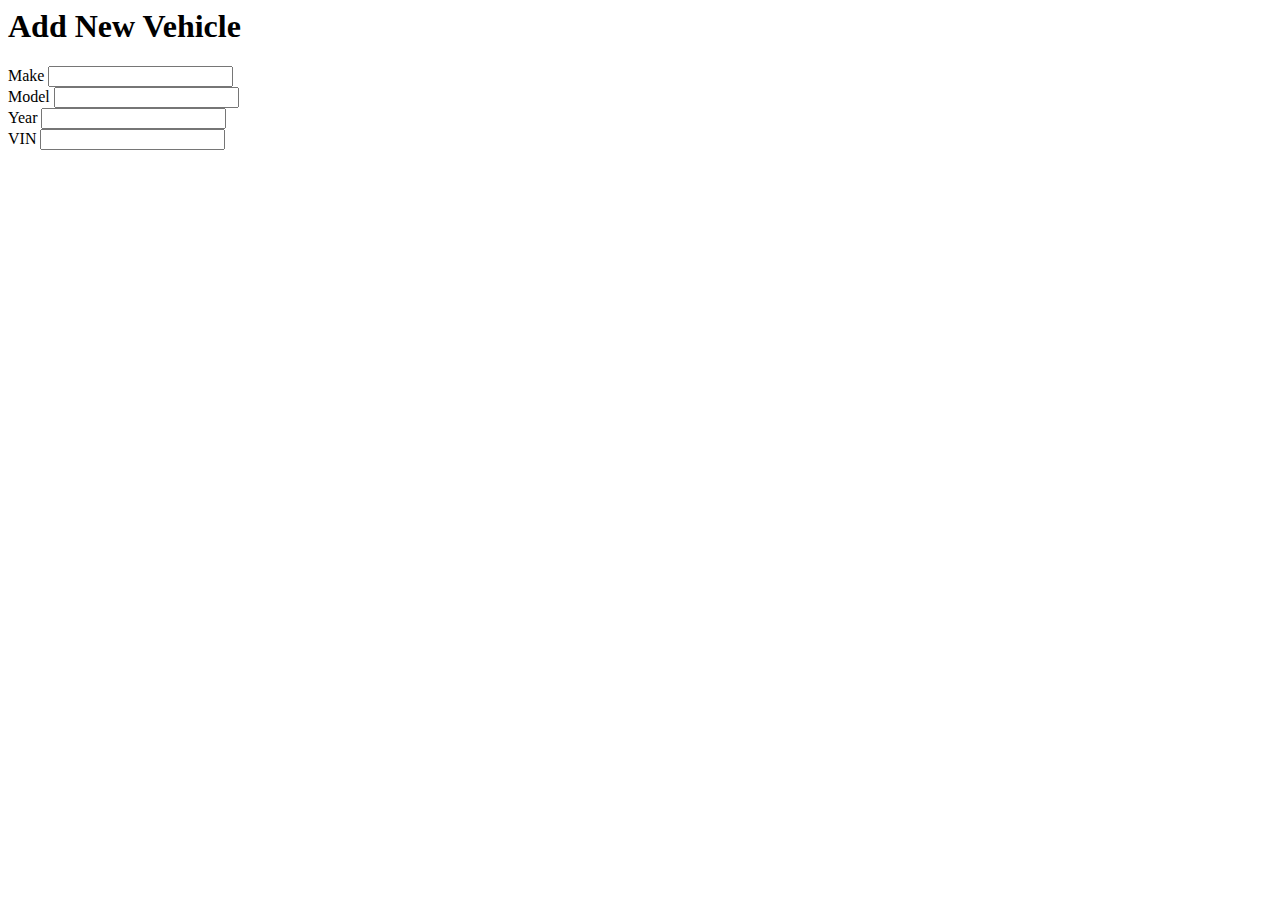
<file: AgencyVehicles/index.html>
<html lang="en">
<head>
    <meta charset="UTF-8">
    <meta http-equiv="X-UA-Compatible" content="IE=edge">
    <meta name="viewport" content="initial-scale=1.0">
    <title>Document</title>
</head>
<body>
    <h1>Add New Vehicle</h1>
    <form>
        <div class="form-group">
            <label for="txtMake">Make</label>
            <input type="text" id="txtMake">
        </div>
        <div class="form-group">
            <label for="txtModel">Model</label>
            <input type="text" id="txtModel">
        </div>
        <div class="form-group">
            <label for="txtYear">Year</label>
            <input type="number" id="txtYear">
        </div>
        <div class="form-group">
            <label for="txtVIN">VIN</label>
            <input type="text" id="txtVIN">
        </div>
        
    </form>
</body>
</html>
</file>
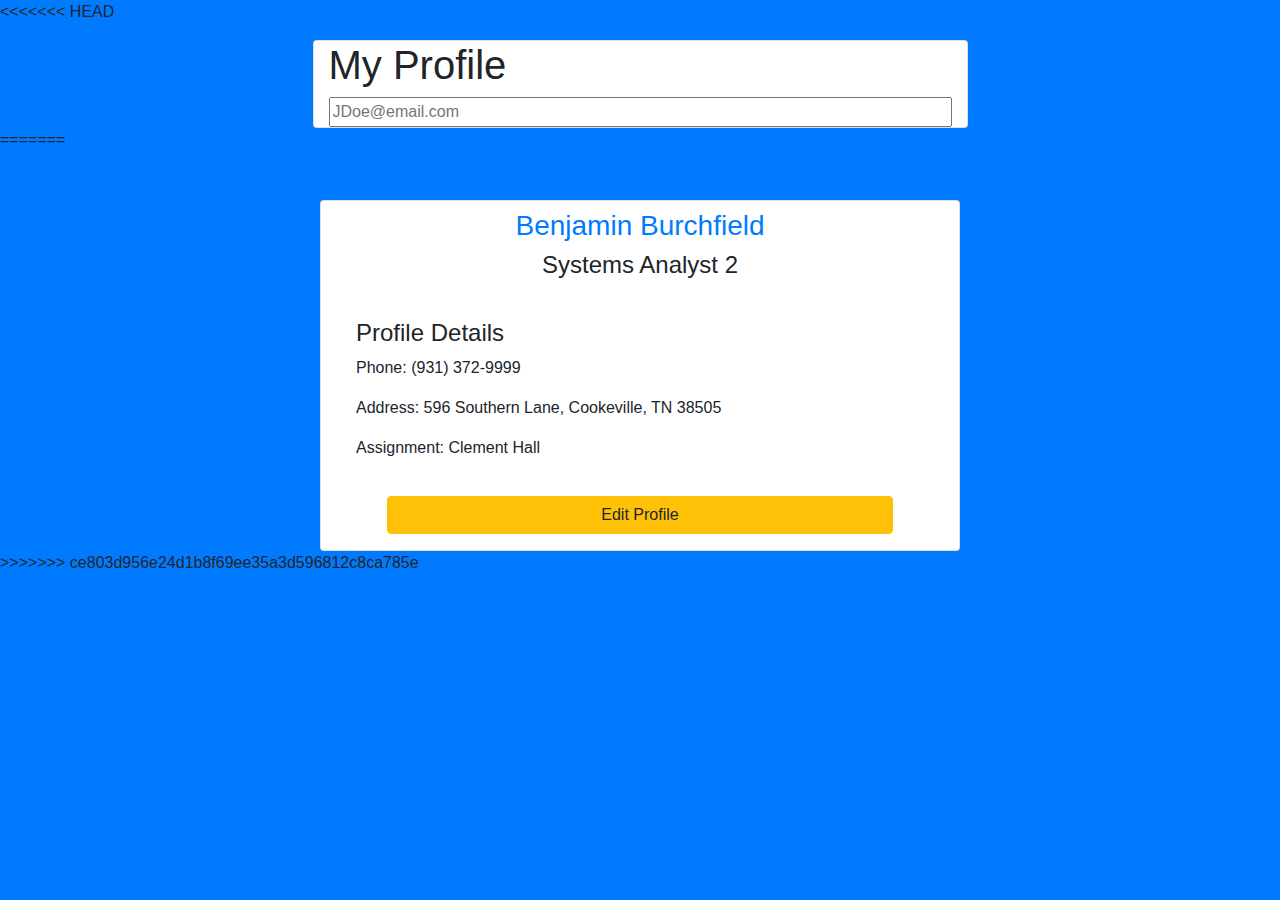
<file: Assignment-2/index.html>
<!DOCTYPE html>
<html lang="en">
<head>
    <meta charset="UTF-8">
    <meta http-equiv="X-UA-Compatible" content="IE=edge">
    <meta name="viewport" content="width=device-width, initial-scale=1.0">
    <title>My Blog</title>
<<<<<<< HEAD
    <link rel="stylesheet" href="css/lib/bootstrap.min.css">
</head>
<body style="background-color: black;">
    <div id="drawer" class="row">
        <div class="col-6 offset-3 card mt-3" id="profile">
            <h1>My Profile</h1>
            <input type="text" id="txtContactEmail" placeholder="JDoe@email.com">
        </div>
    </div>
    <script src="js/lib/jquery.min.js"></script>
    <script src="js/lib/bootstrap.bundle.min.js"></script>
=======
	<link rel="stylesheet" href="https://cdn.jsdelivr.net/npm/bootstrap@4.6.0/dist/css/bootstrap.min.css" integrity="sha384-B0vP5xmATw1+K9KRQjQERJvTumQW0nPEzvF6L/Z6nronJ3oUOFUFpCjEUQouq2+l" crossorigin="anonymous">

</head>
<body class="bg-primary">
	<div class="mt-5">
		<div id="employeeProfile" class="card col-6 offset-3">
			<div class="card-title mt-2">
				<h3 class="text-center"><a href="mailto:bburchfield@tntech.edu">Benjamin Burchfield</a></h3>
				<h4 class="text-center">Systems Analyst 2</h4>
			</div>
			<div class="card-body">
				<h4>Profile Details</h4>
				<p>Phone:  (931) 372-9999</p>
				<p>Address:  596 Southern Lane, Cookeville, TN 38505</p>
				<p>Assignment:  Clement Hall</p>
			</div>
			<button class="btn btn-warning col-10 offset-1 mb-3">Edit Profile</button>
		</div>
	</div>
	<script src="https://code.jquery.com/jquery-3.5.1.slim.min.js" integrity="sha384-DfXdz2htPH0lsSSs5nCTpuj/zy4C+OGpamoFVy38MVBnE+IbbVYUew+OrCXaRkfj" crossorigin="anonymous"></script>
	<script src="https://cdn.jsdelivr.net/npm/bootstrap@4.6.0/dist/js/bootstrap.bundle.min.js" integrity="sha384-Piv4xVNRyMGpqkS2by6br4gNJ7DXjqk09RmUpJ8jgGtD7zP9yug3goQfGII0yAns" crossorigin="anonymous"></script>
>>>>>>> ce803d956e24d1b8f69ee35a3d596812c8ca785e
</body>
</html>
</file>
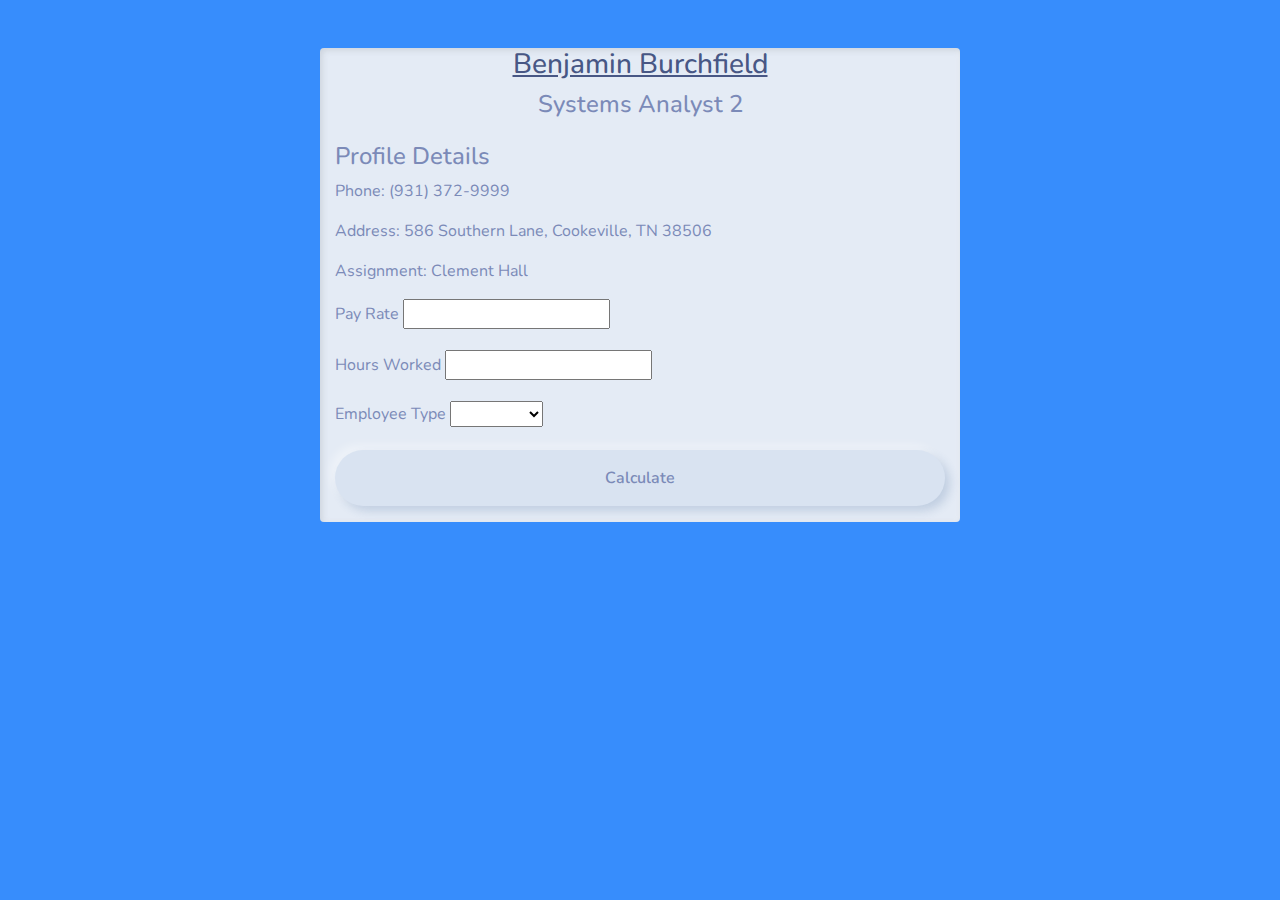
<file: Assignment-4/index.html>
<!DOCTYPE html>
<html lang="en"></html>
<head>
    <meta charset="UTF-8">
    <meta name="viewport" content="width=device-width, initial-scale=1.0">
    <title>Assignment 4</title>
    <link rel="stylesheet" href="css/lib/bootstrap.min.css">
    <link rel="stylesheet" href="css/lib/morph.min.css">
</head>
<body class="bg-primary">
    <div class="card col-6 offset-3 mt-5">
        <h3 class="text-center"><a href="mailto:bburchfield@tntech.edu">Benjamin Burchfield</a></h3>
        <h4 class="text-center">Systems Analyst 2</h4>
        <h4 class="mt-3">Profile Details</h4>
        <p>Phone: (931) 372-9999</p>
        <p>Address:  586 Southern Lane, Cookeville, TN 38506</p>
        <p>Assignment:  Clement Hall</p>
        <div class="form-group">
            <label for="txtPayRate">Pay Rate</label>
            <input id="txtPayRate">
        </div>
        <div class="form-group" id="divHours">
            <label for="txtHours">Hours Worked</label>
            <input id="txtHours">
        </div>
        <div class="form-group">
            <label for="cboEmployeeType">Employee Type</label>
            <select id="cboEmployeeType">
                <option></option>
                <option value="FULL">Full Time</option>
                <option value="PART">Part Time</option>
            </select>
        </div>
        
        <button type="button" id="btnTest" class="btn btn-warning mb-3">Calculate</button>
    </div>
    

    <script src="js/lib/jquery.min.js"></script>
    <script src="js/lib/bootstrap.bundle.min.js"></script>
    <script src="js/app.js"></script>
</body>
</html>
</file>
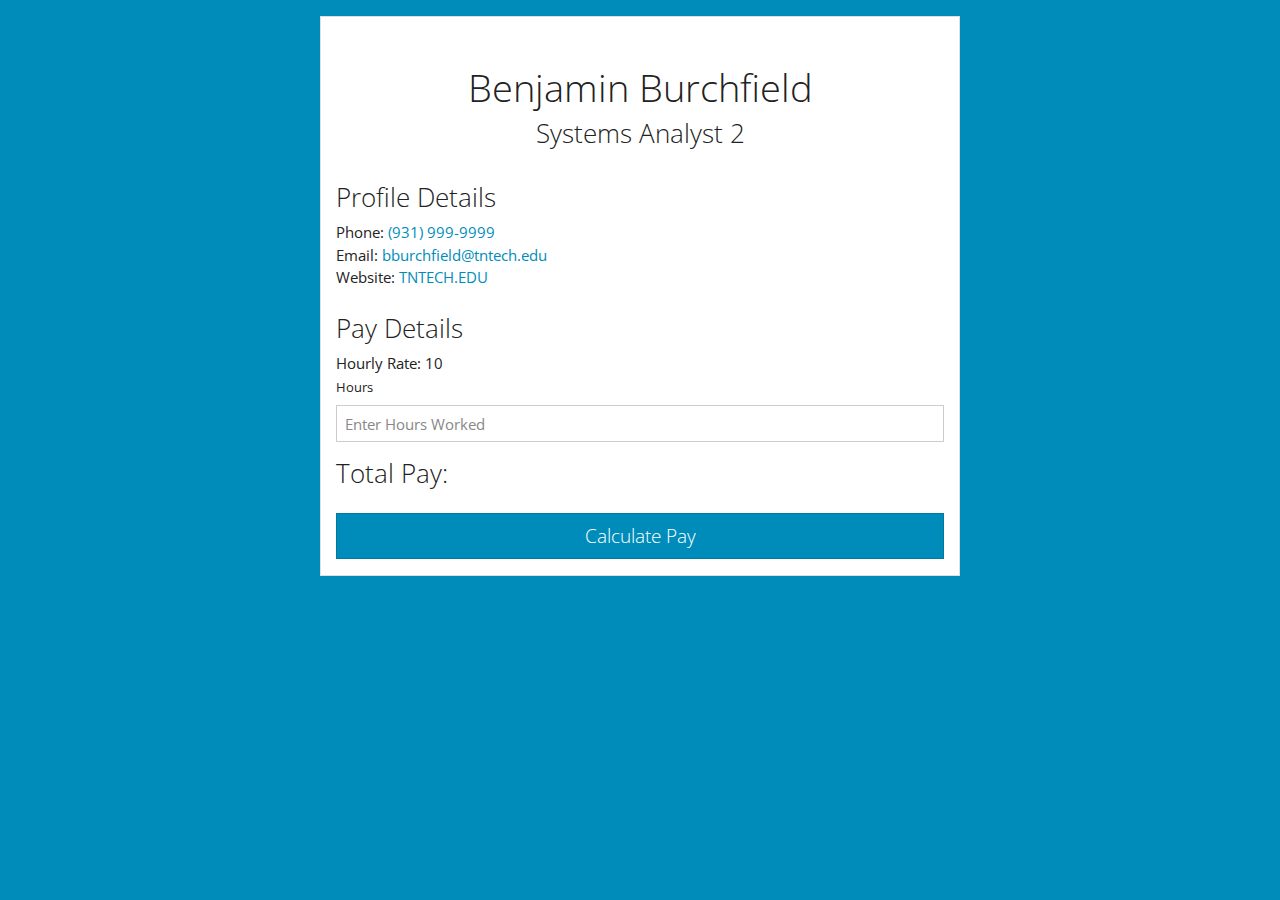
<file: FromScratch/index.html>
<!DOCTYPE html>
<html lang="en">
    <head>
        <meta charset="UTF-8">
        <meta http-equiv="X-UA-Compatible" content="IE=edge">
        <meta name="viewport" content="width=device-width, initial-scale=1.0">
        <title>From Scratch</title>
        <link rel="stylesheet" href="CSS/lib/bootstrap.min.css">
        <link rel="stylesheet" href="CSS/lib/yeti.min.css">
    </head>
    <body class="bg-primary">
        <div>
            <div class="card mt-3 col-6 offset-3">
                <h1 class="text-center mt-5">Benjamin Burchfield</h1>
                <h3 class="text-center">Systems Analyst 2</h3>
                <h3 class="mt-4">Profile Details</h3>
                <p class="mt-0 mb-0">Phone: <a href="tel:9319999999">(931) 999-9999</a></p>
                <p class="mt-0 mb-0">Email: <a href="mailto:bburchfield@tntech.edu">bburchfield@tntech.edu</a></p>
                <p class="mt-0 mb-0">Website: <a href="https://www.tntech.edu">TNTECH.EDU</a></p>
                <h3 class="mt-4">Pay Details</h3>
                <p class="mt-0 mb-0">Hourly Rate: <span id="spanHourlyRate">10</span></p>
                <div class="form-group">
                    <label for="txtHours" class="form-label">Hours</label>
                    <input type="number" class="form-control" id="txtHours" placeholder="Enter Hours Worked">
                </div>
                <h3>Total Pay: <span id="spanTotalPay"></span></h3>
                <button class="btn btn-lg btn-primary mb-3 mt-3" id="btnCalculatePay">Calculate Pay</button>
            </div>
        </div>
        <script src="JS/lib/jquery-3.6.0.min.js"></script>
        <script src="JS/lib/bootstrap.bundle.min.js"></script>
        <script src="JS/app.js"></script>
    </body>
</html>
</file>
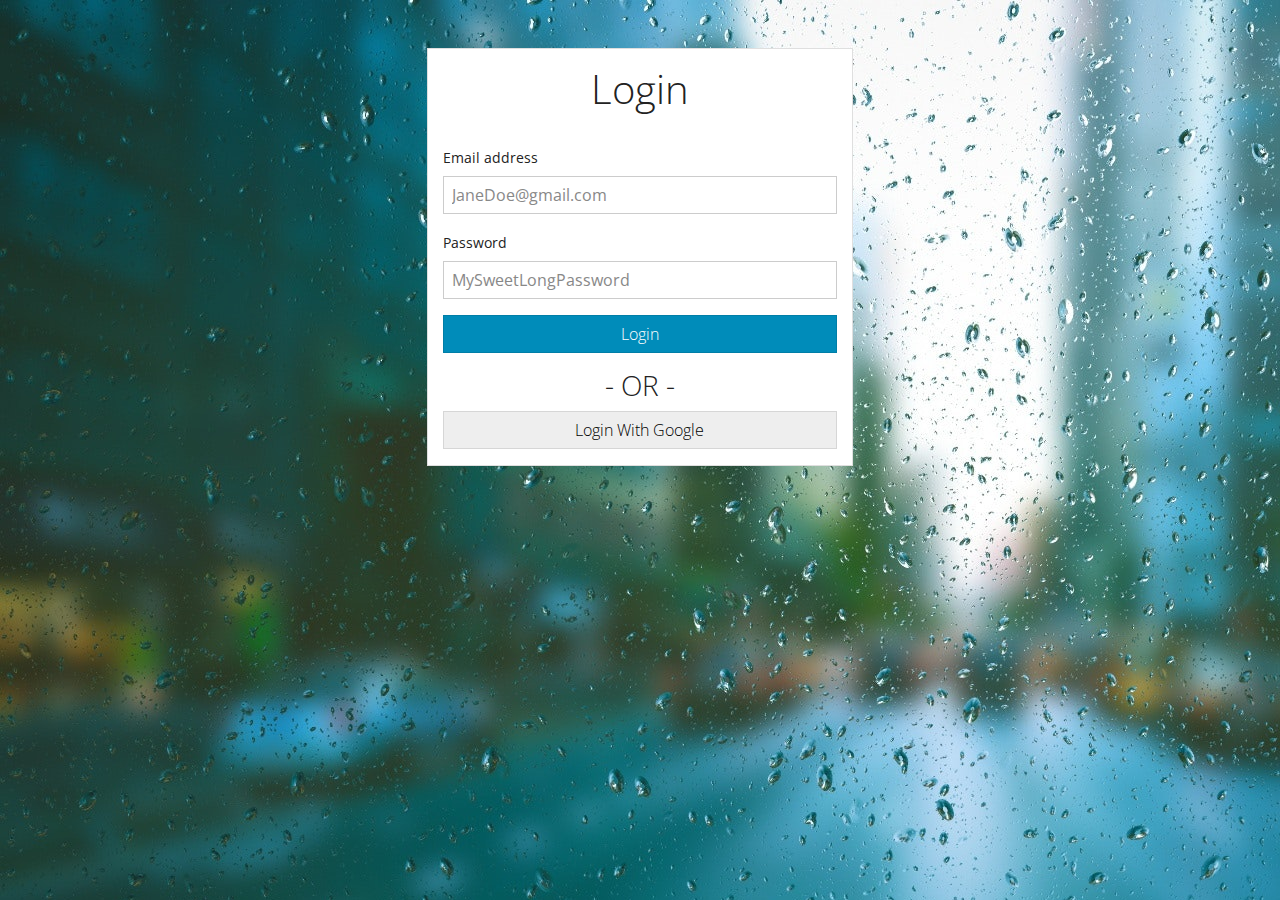
<file: PigPen/index.html>
<!DOCTYPE html>
<html lang="en"></html>
<head>
    <meta charset="UTF-8">
    <meta name="viewport" content="width=device-width, initial-scale=1.0">
    <meta name="google-signin-client_id" content="67924202036-9bc35i97h6o0hl5vvls1okgvof3mq8hs.apps.googleusercontent.com.apps.googleusercontent.com">
    <title>Login</title>
    <link rel="stylesheet" href="css/lib/bootstrap.min.css">
    <link rel="stylesheet" href="css/lib/yeti.min.css">
    <link rel="stylesheet" href="css/style.css">
</head>
<body class="bg-primary">
    <div class="wrapper">
        <div class="card col-4 offset-4 mt-5">
            <h1 class="text-center mt-3">Login</h1>
            <form id="frmLogin">
                <div class="form-group mt-4">
                    <label for="txtEmail" class="form-label">Email address</label>
                    <input type="email" class="form-control" id="txtEmail" placeholder="JaneDoe@gmail.com">
                </div>
                <div class="form-group mt-2">
                    <label for="txtPassword" class="form-label">Password</label>
                    <input type="password" class="form-control" id="txtPassword" placeholder="MySweetLongPassword">
                </div>
                <button type="button" id="btnLogin" class="btn btn-primary btn-block mb-3">Login</button>
                <h3 class="text-center">- OR -</h3>
                <button type="button" id="btnLoginGoogle" class="btn btn-secondary btn-block mb-3">Login With Google</button>
            </form>
            
            
        </div>
    </div>


    
    <script src="js/lib/jquery.min.js"></script>
    <script src="js/lib/bootstrap.bundle.min.js"></script>
    <script src="js/app.js"></script>
    <script src="https://apis.google.com/js/platform.js" async defer></script>

</body>
</html>
</file>
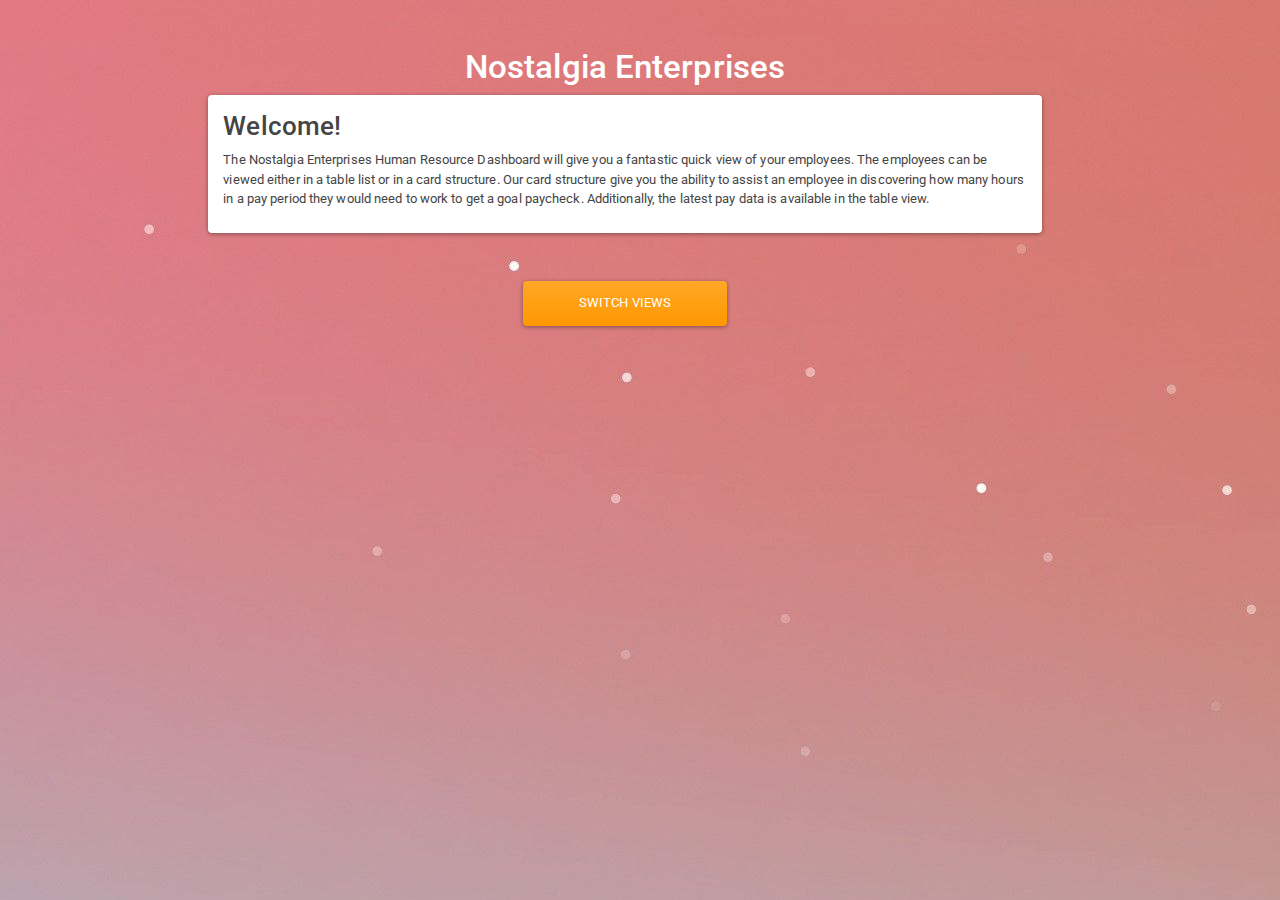
<file: PreTest/index.html>
<!DOCTYPE html>
<html lang="en">
    <head>
        <meta charset="UTF-8">
        <meta http-equiv="X-UA-Compatible" content="IE=edge">
        <meta name="viewport" content="width=device-width, initial-scale=1.0">
        <title>Nostalgia Enterprises HR</title>
        <link rel="stylesheet" href="css/lib/bootstrap.min.css">
        <link rel="stylesheet" href="css/lib/materia.min.css">
        <link rel="stylesheet" href="css/style.css">
        <link rel="stylesheet" type="text/css" href="https://cdn.datatables.net/v/bs4/dt-1.11.2/datatables.min.css"/>

    </head>
    <body class="bg-primary">
        <div class="wrapper col-12 row">
            <h1 class="col-12 text-center mt-5 text-white">Nostalgia Enterprises</h1>
            <div class="card col-8 offset-2">
                <h2 class="mt-3">Welcome!</h2>
                <p class="mb-4">The Nostalgia Enterprises Human Resource Dashboard will give you a fantastic quick view of your employees.  The employees can be viewed either in a table list or in a card structure.  Our card structure give you the ability to assist an employee in discovering how many hours in a pay period they would need to work to get a goal paycheck.  Additionally, the latest pay data is available in the table view.</p>
            </div>
            <div class="col-12"><button class="btn btn-warning col-2 offset-5 mt-5"  id="btnViews">Switch Views</button></div>

            <div class="col-12 row" id="divEmployeeContainer">   
            </div>
            <div class="card col-10 offset-1 mt-3" id="divTableContainer" style="display:none;">
                <table class="table table-hover" id="tblEmployeePay">
                    <thead>
                        <tr><th>First Name</th><th>Last Name</th><th>Position</th><th>Total Pay</th></tr>
                    </thead>
                    <tbody>

                    </tbody>
                </table>
            </div>
        </div>
        <script src="js/lib/jquery-3.6.0.min.js"></script>
        <script src="js/lib/bootstrap.bundle.min.js"></script>
        <script src="js/app.js"></script>
        <script type="text/javascript" src="https://cdn.datatables.net/v/bs4/dt-1.11.2/datatables.min.js"></script>
    </body>
</html>
</file>
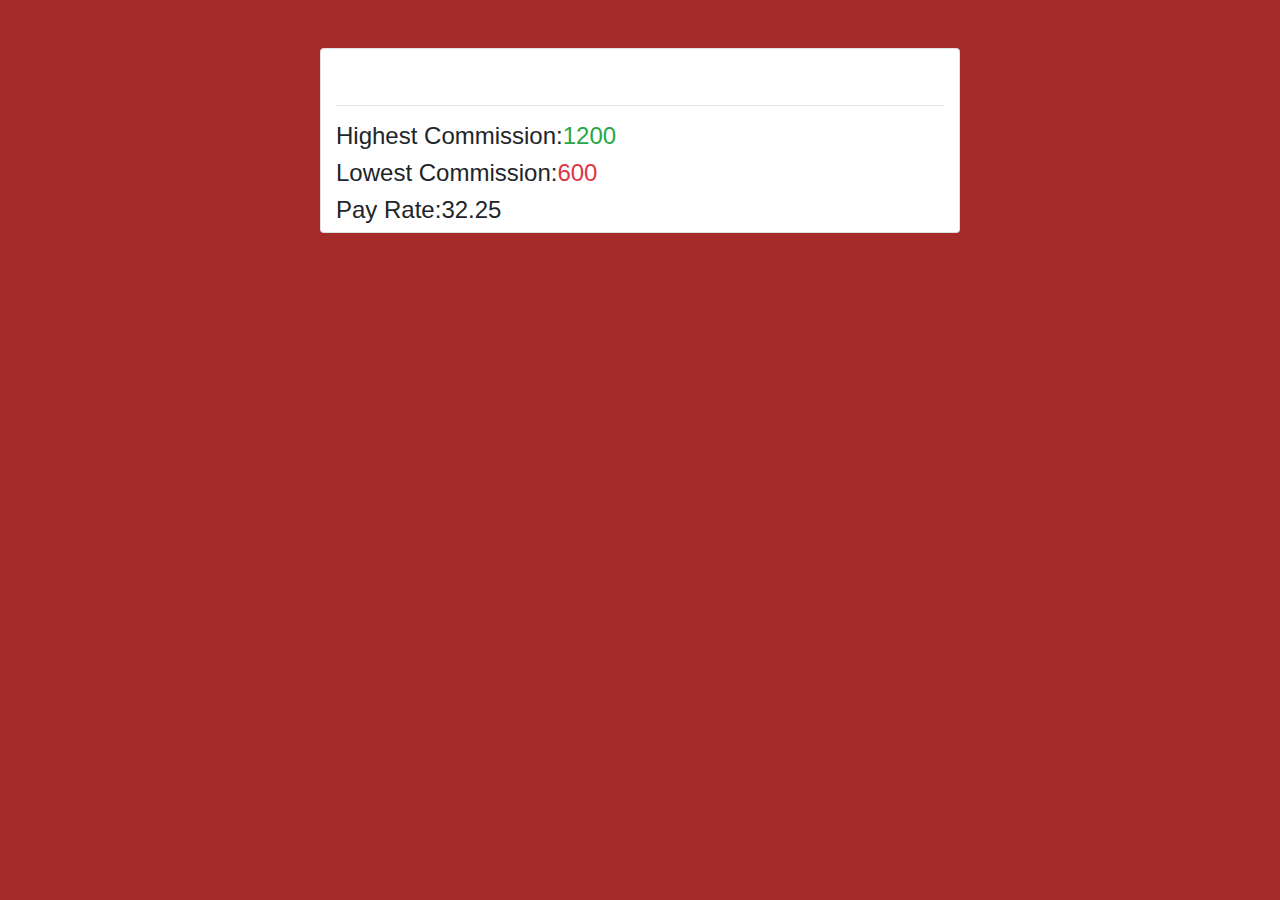
<file: Profile/index.html>
<html lang="en">
<head>
    <meta charset="UTF-8">
    <meta http-equiv="X-UA-Compatible" content="IE=edge">
    <meta name="viewport" content="width=device-width, initial-scale=1.0">
    <title>My Profile</title>
    <link rel="stylesheet" href="css/lib/bootstrap.min.css">
    <link rel="stylesheet" href="css/style.css">
</head>
<body>
    <div class="card mt-5 col-6 offset-3">
        <h1 class="text-center" id="txtEmployeeName"></h1>
        <h3 class="text-center text-secondary" id="txtCodename"></h3>
        <h4 class="text-center mt-3" id="txtPosition"></h4>
        <hr>
        <h4 class="text-left">Highest Commission:<span class="text-success" id="txtHighCommission">1200</span></h4>
        <h4 class="text-left">Lowest Commission:<span class="text-danger" id="txtLowCommission">600</span></h4>
        <h4 class="text-left">Pay Rate:<span id="txtPayRate">32.25</span></h4>
    </div>
    <script src="js/lib/jquery-3.6.0.min.js"></script>
    <script src="js/lib/bootstrap.bundle.min.js"></script>
    <script src="js/app.js"></script>
</body>
</html>
</file>
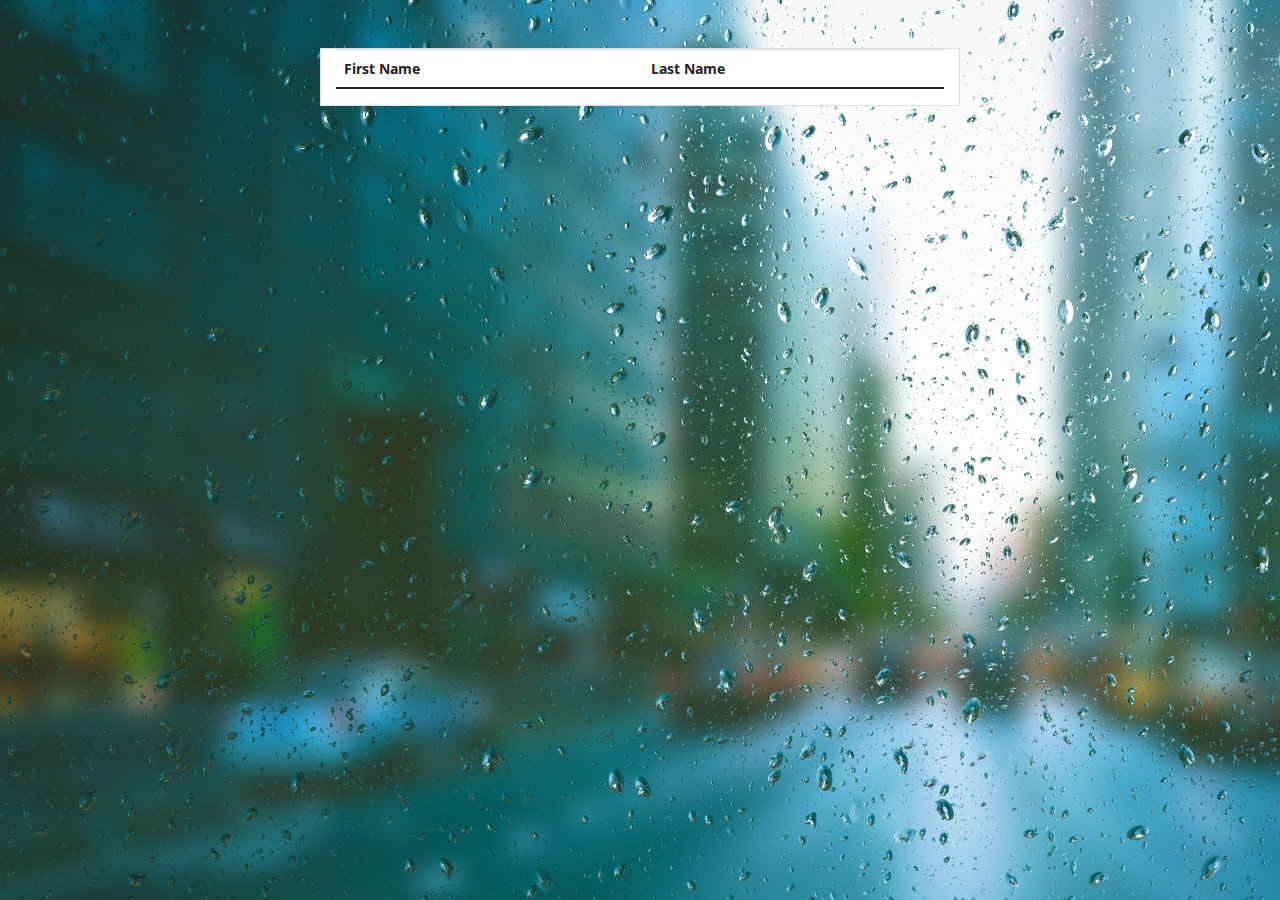
<file: UX/index.html>
<!DOCTYPE html>
<html lang="en"></html>
<head>
    <meta charset="UTF-8">
    <meta name="viewport" content="width=device-width, initial-scale=1.0">
    <meta name="google-signin-client_id" content="67924202036-ptutjbovhkd01vf1mpv36t4fvji9q75u.apps.googleusercontent.com">
    <title>Employee Directory</title>
    <link rel="stylesheet" type="text/css" href="https://cdn.datatables.net/v/bs4/dt-1.11.2/datatables.min.css"/>

    <link rel="stylesheet" href="css/lib/bootstrap.min.css">
    <link rel="stylesheet" href="css/lib/yeti.min.css">
    <link rel="stylesheet" href="css/style.css">

</head>
<body class="bg-primary">
    <div class="wrapper">
        <div id="divEmployeeCards" class="row col-12">
        
        </div> 
        <div class="card col-6 offset-3 mt-5">
            <table class="table" id="tblEmployees">
                <thead>
                    <tr><th>First Name</th><th>Last Name</th></tr>
                </thead>
                <tbody>
                   
                </tbody>
            </table>
        </div>
        
    </div>
    <script src="js/lib/jquery.min.js"></script>
    <script src="js/lib/bootstrap.bundle.min.js"></script>
    <script src="js/app.js"></script>
    <script src="https://apis.google.com/js/platform.js" async defer></script>
    <script type="text/javascript" src="https://cdn.datatables.net/v/bs4/dt-1.11.2/datatables.min.js"></script>
</body>
</html>
</file>
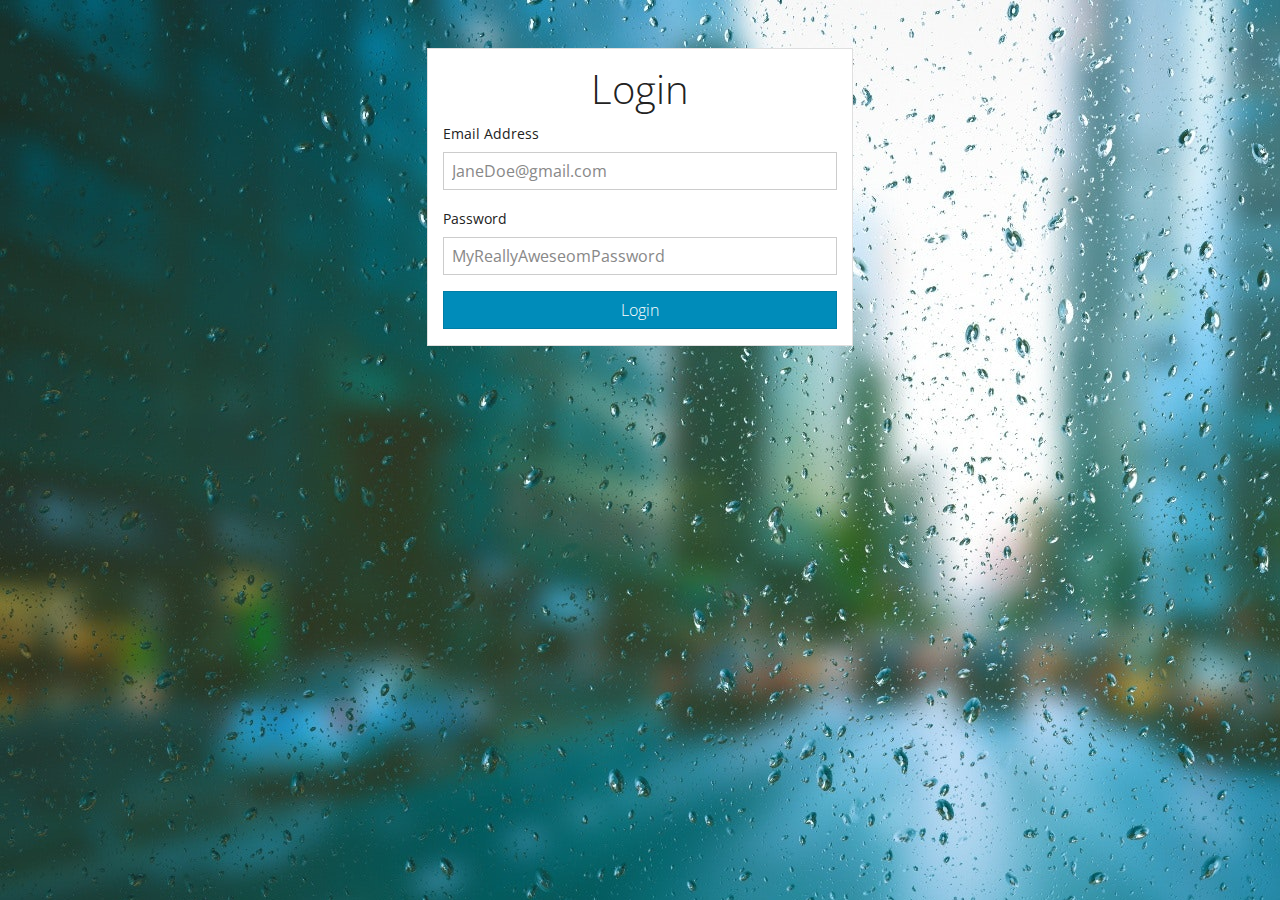
<file: PigPen/index2.html>
<!DOCTYPE html>
<html lang="en">
<head>
    <meta charset="UTF-8">
    <meta name="viewport" content="width=device-width, initial-scale=1.0">
    <title>Login</title>
    <link rel="stylesheet" href="css/lib/bootstrap.min.css">
    <link rel="stylesheet" href="css/lib/yeti.min.css">
    <link rel="stylesheet" href="css/style.css">
</head>
<body>
    <div class="wrapper">
        <div class="card col-4 offset-4 mt-5">
            <h1 class="text-center mt-3">Login</h1>
            <form id="frmLogin">
                <div class="form-group">
                    <label for="txtEmail" class="form-label">Email Address</label>
                    <input type="email" class="form-control" id="txtEmail" placeholder="JaneDoe@gmail.com">
                </div>
                <div class="form-group">
                    <label for="txtPassword" class="form-label">Password</label>
                    <input type="password" class="form-control" id="txtPassword" placeholder="MyReallyAweseomPassword">
                </div>
                <button type="button" class="btn btn-primary btn-block mb-3">Login</button>
            </form>
        </div>
    </div>
    <script src="js/lib/jquery.min.js"></script>
    <script src="js/lib/bootstrap.bundle.min.js"></script>
    <script src="js/app.js"></script>
</body>
</html>
</file>
<file: PigPen/css/style.css>
body {
    background-image: url("../images/background.jpg");
    height: 100%;
    width: 100%;
    margin:0px;
    background-size: auto;
}

#divExtraLogin {
    display: flex;
    flex-direction: row;
    justify-content: center;
}

.g-signin2 {
    width: 100%;
}
.abcRioButton {
    width:100% !important;
}
</file>
<file: PreTest/css/style.css>
body {
  background: url(../images/background.jpg);
  background-repeat: no-repeat;
  background-size: auto;
}

#divEmployeeContainer  {
    display: block;
    overflow-x: auto;
    white-space: nowrap;
    -ms-overflow-style: none;
    scrollbar-width: none;
}

#divEmployeeContainer  > .col-3 {
    display: inline-block;
}


#divEmployeeContainer::-webkit-scrollbar {
    display: none;
}

#tblEmployeePay_wrapper {
    margin-top:10px;
}
</file>
<file: Profile/css/style.css>
body {
    background-color: brown;
}
</file>
<file: UX/css/style.css>
body {
    background-image: url("../images/background.jpg");
    height: 100%;
    width: 100%;
    margin:0px;
    background-size: auto;
}

#divExtraLogin {
    display: flex;
    flex-direction: row;
    justify-content: center;
}

.g-signin2 {
    width: 100%;
}
.abcRioButton {
    width:100% !important;
}
</file>
